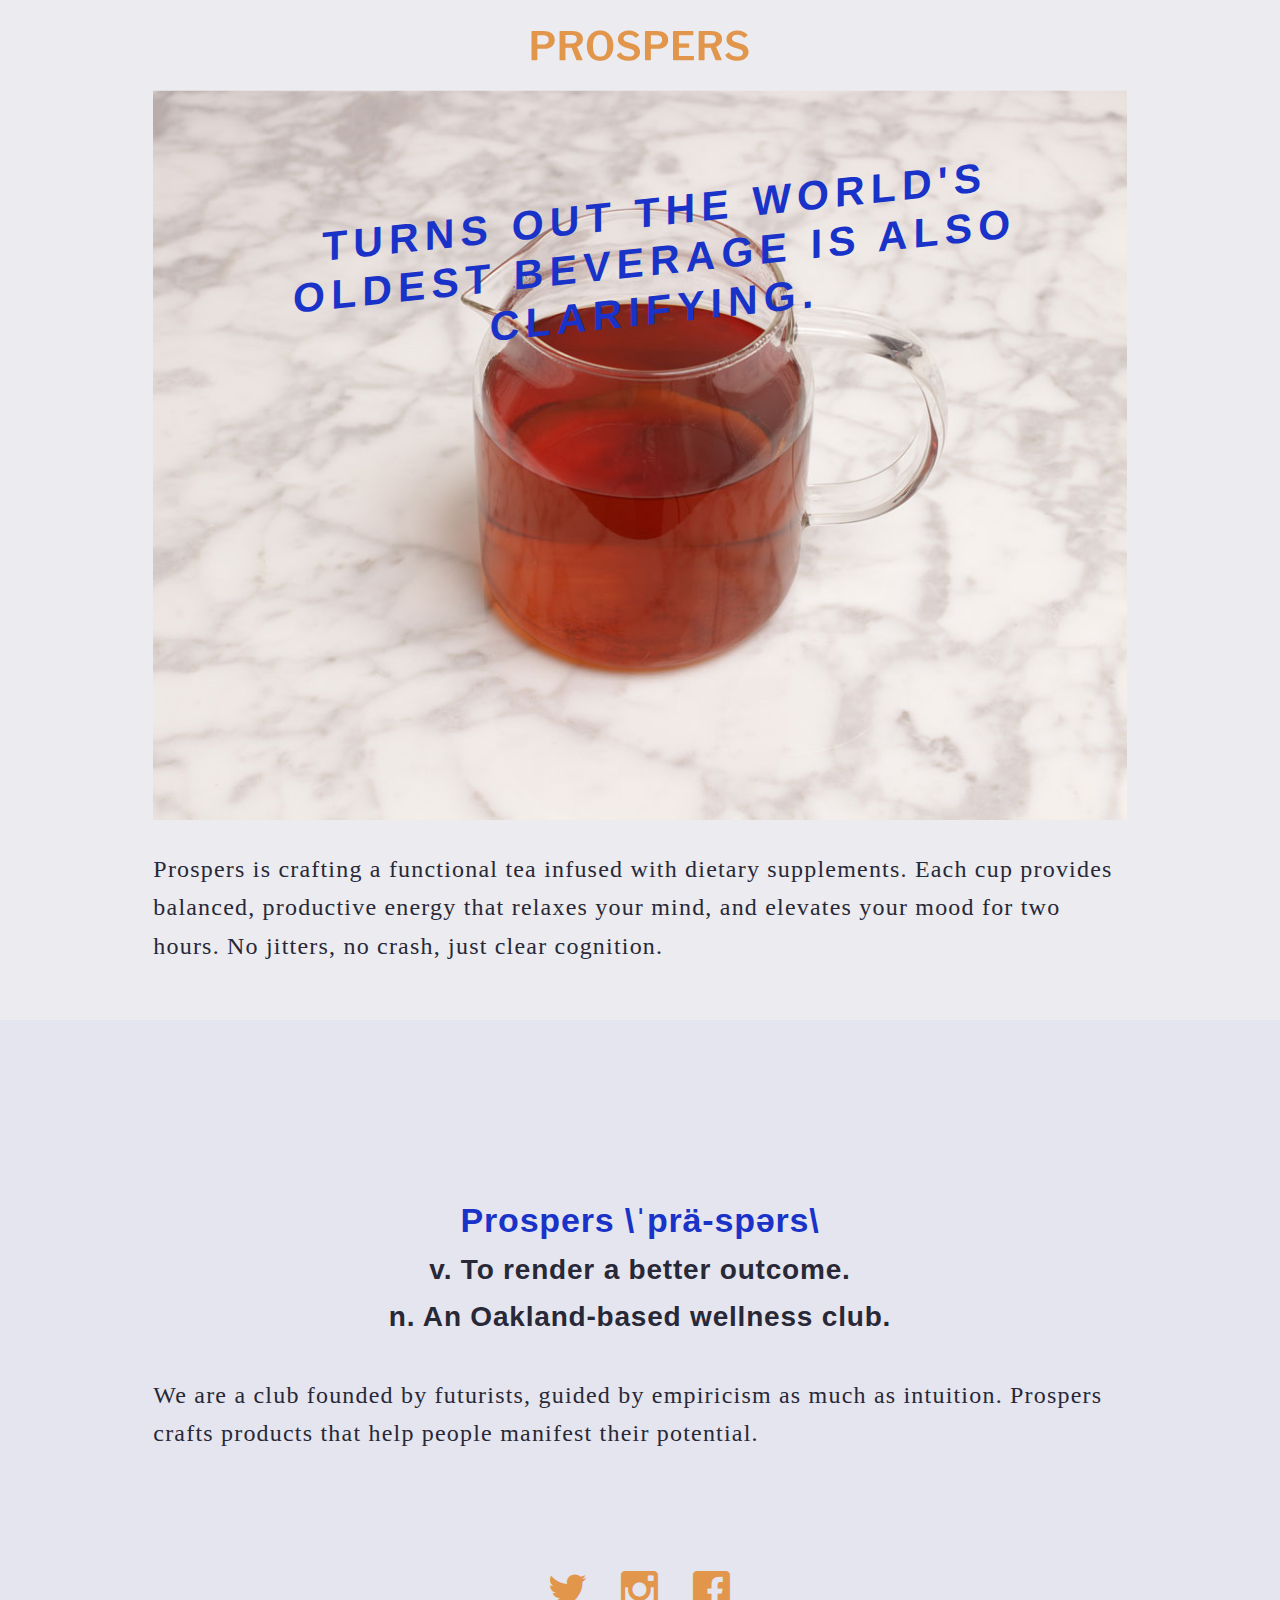
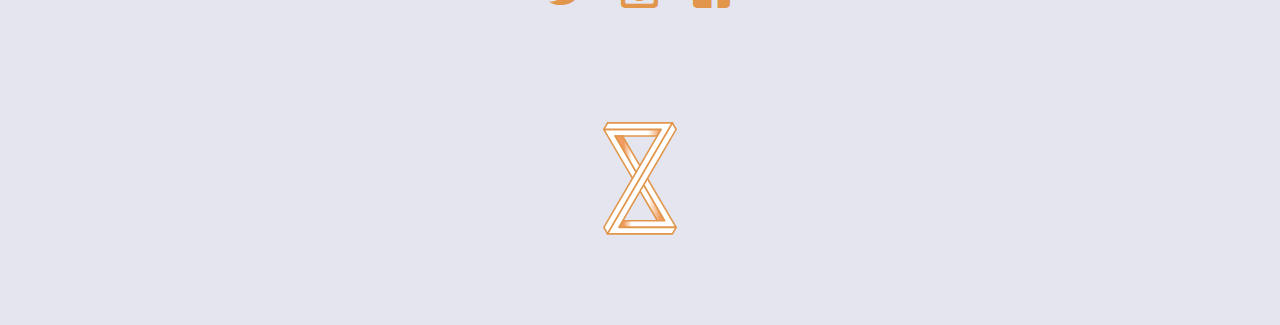
<file: index.html>
<!DOCTYPE html><html lang="en"><head><meta charset="utf-8"><meta name="viewport" content="width=device-width, initial-scale=1.0"><title>Prospers</title><link href="https://fonts.googleapis.com/css?family=Nunito+Sans:300,400" rel="stylesheet" type="text/css"><link rel="stylesheet" href="/assets/less/toolkit-prospers.css"><link rel="alternate" type="application/rss+xml" title="Prospers RSS" href="/rss.xml"><link rel="stylesheet" href="https://maxcdn.bootstrapcdn.com/font-awesome/4.5.0/css/font-awesome.min.css"></head><body class="page-index index"><nav class="navbar navbar-default navbar-fixed-top"><div class="container p-t p-b"><div class="col-sm-8 col-sm-offset-2 text-center"><img src="/assets/img/wordmark.svg" class="img-responsive img-md hidden-xs"/><img src="/assets/img/wordmark.svg" class="img-responsive img-lg visible-xs"/></div></div></nav><section class="block p-a-0"><div class="container"><div class="row m-t-lg"><div class="col-sm-10 col-sm-offset-1"><h2 class="visible-xs p-b text-center text-uppercase text-success text-skew">Turns out the world's oldest beverage is also clarifying.</h2><h1 class="hidden-xs p-l-lg p-r-lg p-b-lg text-center text-uppercase text-overlay text-success text-skew">Turns out the world's oldest beverage is also clarifying.</h1><img src="/assets/img/productChai.jpg" class="img-responsive"></div></div><div class="row m-t m-b"><div class="col-sm-10 col-sm-offset-1"><p class="lead">Prospers is crafting a functional tea infused with dietary supplements. Each cup provides balanced, productive energy that relaxes your mind, and elevates your mood for two hours. No jitters, no crash, just clear cognition.    </p></div></div></div></section><section class="block p-a-0 bkg-success"><div class="container"><div class="row m-t-lg m-b"><div class="col-sm-10 col-sm-offset-1 text-center"><h2 class="m-t-lg text-success">Prospers \ˈprä-spərs\</h2><h3 class="m-t-0">v. To render a better outcome.</h3><h3 class="m-t-0">n. An Oakland-based wellness club.</h3></div></div><div class="row m-b-lg"><div class="col-sm-10 col-sm-offset-1"><p class="lead">We are a club founded by futurists, guided by empiricism as much as intuition. Prospers crafts products that help people manifest their potential.</p></div></div><div class="row m-t-lg m-b-lg"><div class="col-sm-8 col-sm-offset-2 text-center"><h1 class="m-t-0"><a href="https://twitter.com/prospersclub"><span class="icon icon-twitter p-r"></span></a><a href="https://instagram.com/prospersclub"><span class="icon icon-instagram p-r"></span></a><a href="https://facebook.com/prospersclub"><span class="icon icon-facebook"></span></a></h1></div></div><div class="row m-b-lg"><div class="col-sm-8 col-sm-offset-2 text-center"><img src="/assets/img/logo.svg" class="img-responsive"></div></div></div></section><!-- != partial("_partials/footer")-->
<script src="//ajax.googleapis.com/ajax/libs/jquery/2.1.4/jquery.min.js"></script><script src="/assets/js/toolkit.min.js"></script><script>(function(i,s,o,g,r,a,m){i['GoogleAnalyticsObject']=r;i[r]=i[r]||function(){
(i[r].q=i[r].q||[]).push(arguments)},i[r].l=1*new Date();a=s.createElement(o),
m=s.getElementsByTagName(o)[0];a.async=1;a.src=g;m.parentNode.insertBefore(a,m)
})(window,document,'script','https://www.google-analytics.com/analytics.js','ga');

ga('create', 'UA-79148494-1', 'auto');
ga('send', 'pageview');</script></body></html>
</file>
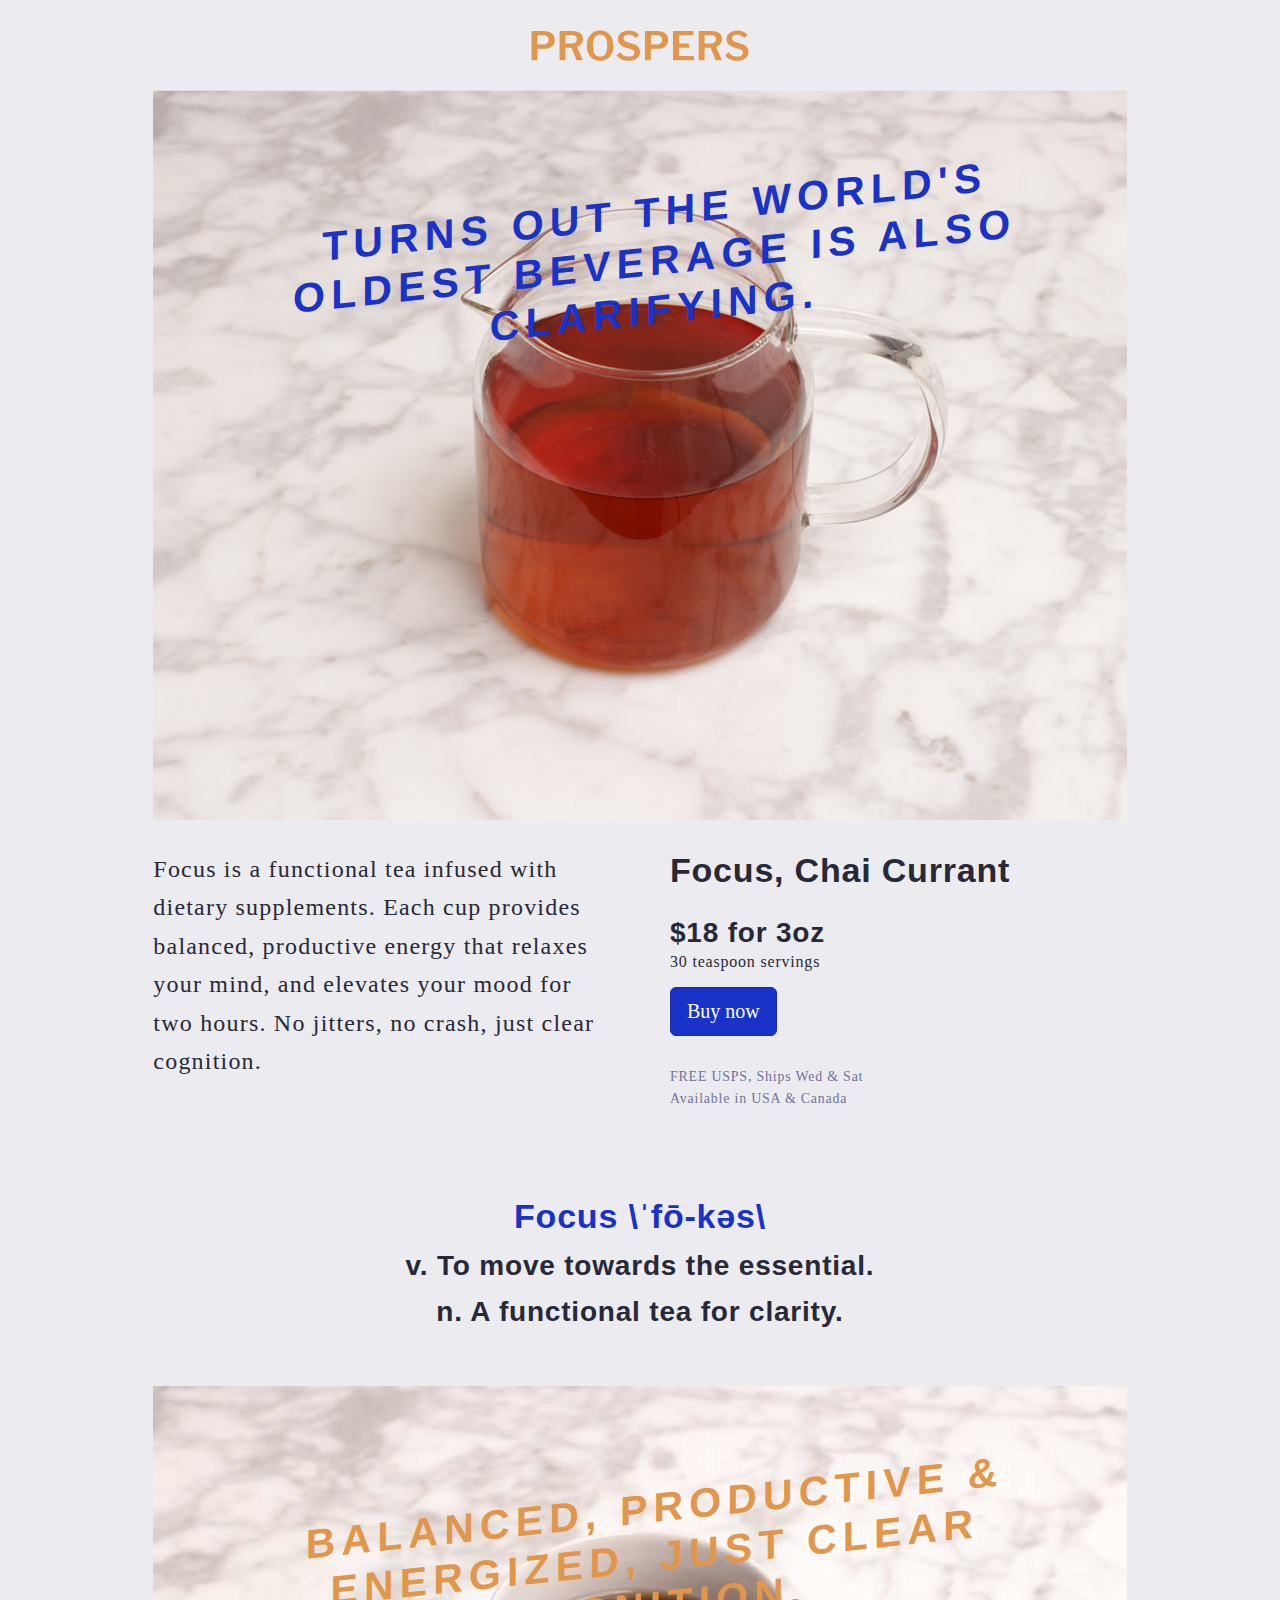
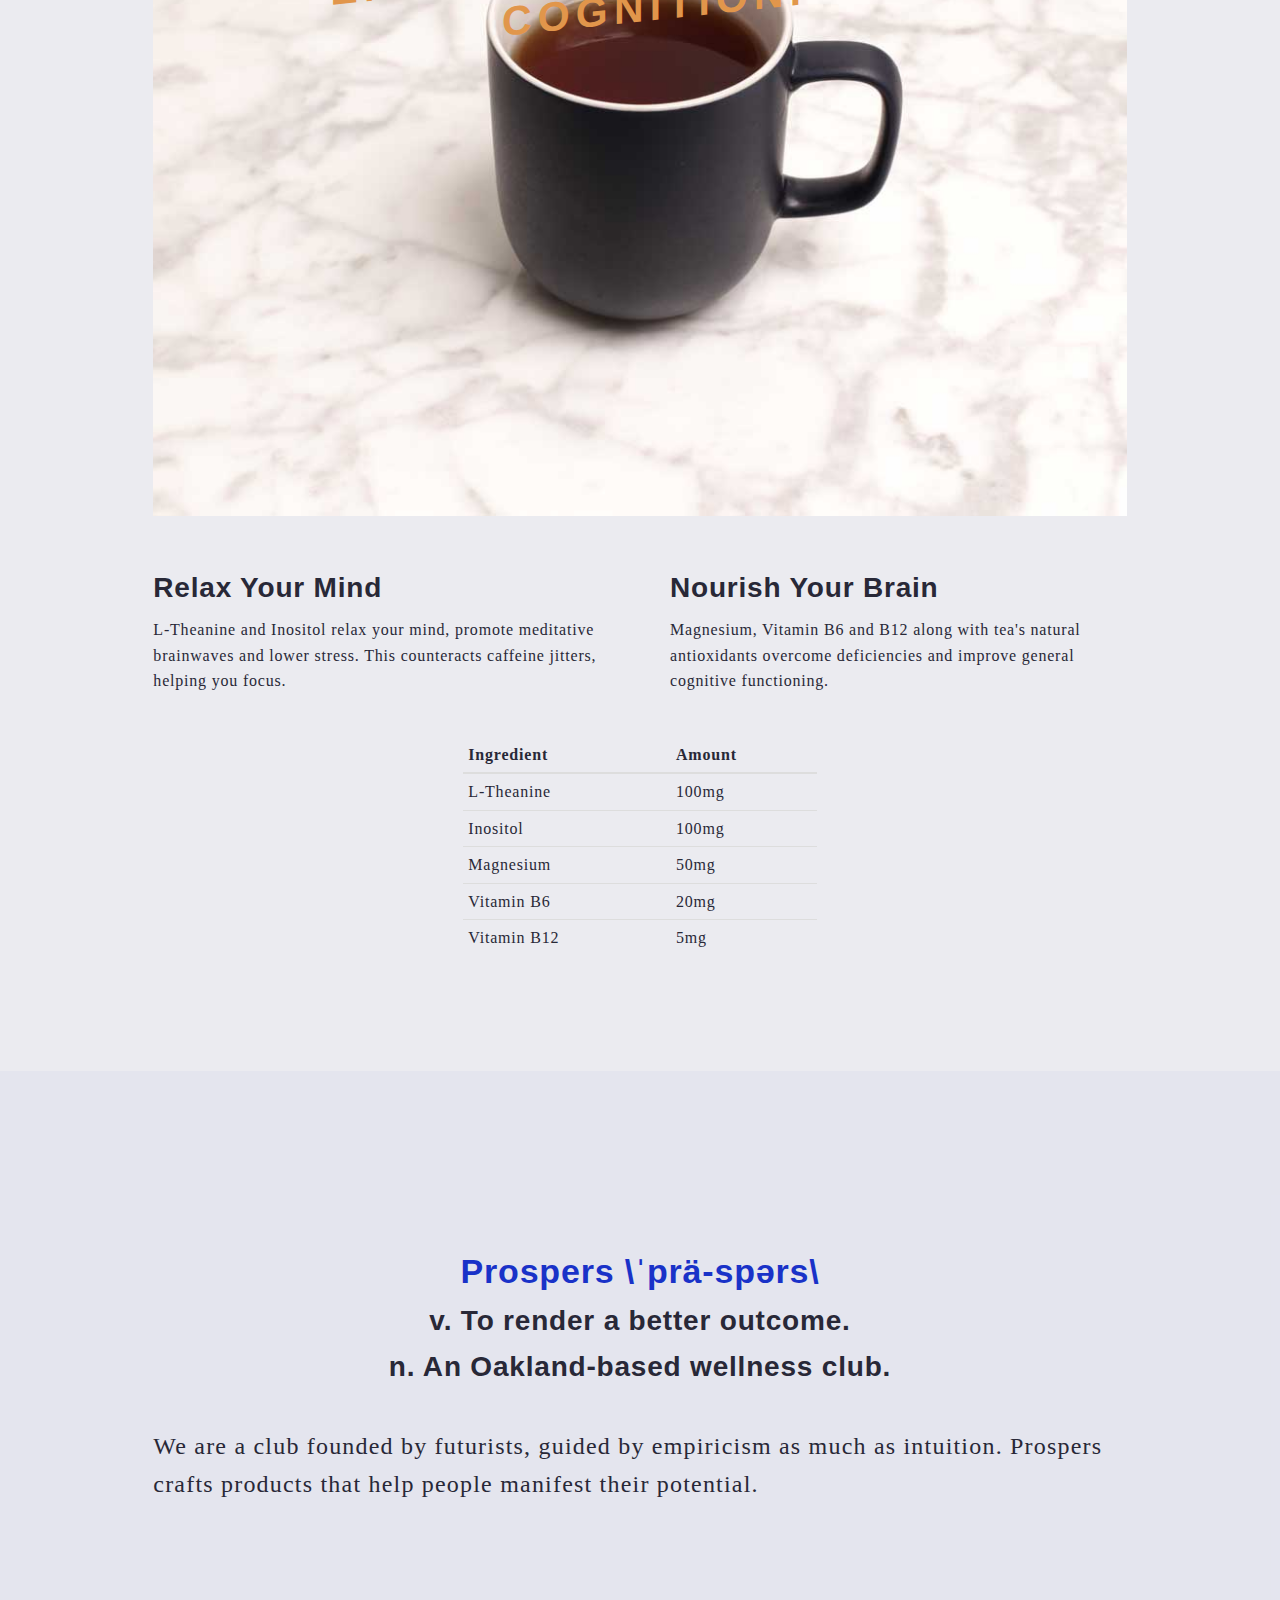
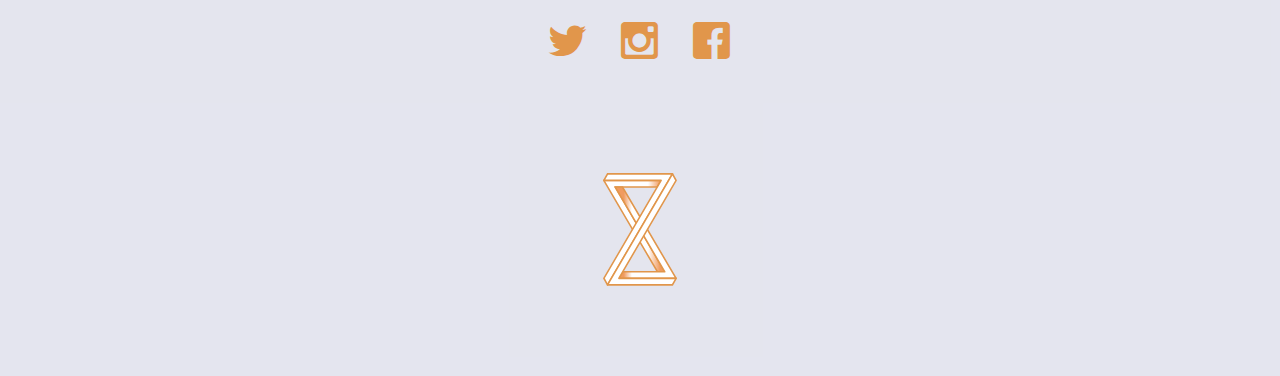
<file: index-old.html>
<!DOCTYPE html><html lang="en"><head><meta charset="utf-8"><meta name="viewport" content="width=device-width, initial-scale=1.0"><title>Prospers</title><link href="https://fonts.googleapis.com/css?family=Nunito+Sans:300,400" rel="stylesheet" type="text/css"><link rel="stylesheet" href="/assets/less/toolkit-prospers.css"><link rel="alternate" type="application/rss+xml" title="Prospers RSS" href="/rss.xml"><link rel="stylesheet" href="https://maxcdn.bootstrapcdn.com/font-awesome/4.5.0/css/font-awesome.min.css"></head><body class="page-index-old index-old"><nav class="navbar navbar-default navbar-fixed-top"><div class="container p-t p-b"><div class="col-sm-8 col-sm-offset-2 text-center"><img src="/assets/img/wordmark.svg" class="img-responsive img-md hidden-xs"/><img src="/assets/img/wordmark.svg" class="img-responsive img-lg visible-xs"/></div></div></nav><section class="block p-a-0"><div class="container"><div class="row m-t-lg"><div class="col-sm-10 col-sm-offset-1"><h2 class="visible-xs p-b text-center text-uppercase text-success text-skew">Turns out the world's oldest beverage is also clarifying.</h2><h1 class="hidden-xs p-l-lg p-r-lg p-b-lg text-center text-uppercase text-overlay text-success text-skew">Turns out the world's oldest beverage is also clarifying.</h1><img src="/assets/img/productChai.jpg" class="img-responsive"></div></div><div class="row m-t m-b"><div class="col-sm-5 col-sm-offset-1"><p class="lead">Focus is a functional tea infused with dietary supplements. Each cup provides balanced, productive energy that relaxes your mind, and elevates your mood for two hours. No jitters, no crash, just clear cognition.    </p></div><div class="col-sm-5"><h2 class="m-t-0">Focus, Chai Currant</h2><h3 class="m-b-0">$18 for 3oz</h3><p class="m-t-0">30 teaspoon servings</p><a href="https://prospers-co.myshopify.com/cart/20656641857:1?channel=buy_button"><button class="m-b btn btn-lg btn-success">Buy now</button></a><div class="small text-muted">FREE USPS, Ships Wed & Sat</div><div class="small text-muted">Available in USA & Canada</div></div></div></div></section><section class="block p-a-0"><div class="container"><div class="row m-t m-b-md"><div class="col-sm-8 col-sm-offset-2 text-center"><h2 class="text-success">Focus \ˈfō-kəs\</h2><h3 class="m-t-0">v. To move towards the essential.</h3><h3 class="m-t-0">n. A functional tea for clarity.</h3></div></div><div class="row m-t"><div class="col-sm-10 col-sm-offset-1"><h2 class="visible-xs p-b text-center text-uppercase text-primary text-skew">Balanced, productive & energized, just clear cognition.</h2><h1 class="hidden-xs p-l-lg p-r-lg p-b-lg text-center text-uppercase text-overlay text-primary text-skew">Balanced, productive & energized, just clear cognition.</h1><img src="/assets/img/productChai3.jpg" class="img-responsive"></div></div><!--div.row
div.col-sm-5.col-sm-offset-1
  h3 Elevate Your Mood
  p Our Focus blend is supplemented with L-Dopa to support dopamine production, which lifts and stabilizes your mood over time.
  // h4.small L-Dopa: 25mg
div.col-sm-5
  h3 Energize Your Body
  p We counteract the “coffee crash” with theobromine, a naturally occurring, energy-providing compound found in cocoa.
  // h4.small Caffeine: 30mg & Theobromine: 5mg--><div class="row m-t"><div class="col-sm-5 col-sm-offset-1"><h3>Relax Your Mind</h3><p>L-Theanine and Inositol relax your mind, promote meditative brainwaves and lower stress. This counteracts caffeine jitters, helping you focus.</p></div><div class="col-sm-5"><h3>Nourish Your Brain</h3><p>Magnesium, Vitamin B6 and B12 along with tea's natural antioxidants overcome deficiencies and improve general cognitive functioning.</p></div></div><div class="row m-b-lg m-t"><div class="col-sm-4 col-sm-offset-4"><table class="table table-condensed"><thead><tr><th>Ingredient</th><th>Amount</th></tr></thead><tbody><tr><td>L-Theanine</td><td>100mg</td></tr><tr><td>Inositol</td><td>100mg</td></tr><tr><td>Magnesium</td><td>50mg         </td></tr><tr><td>Vitamin B6</td><td>20mg</td></tr><tr><td>Vitamin B12</td><td>5mg</td></tr></tbody></table></div></div></div></section><section class="block p-a-0 bkg-success"><div class="container"><div class="row m-t-lg m-b"><div class="col-sm-10 col-sm-offset-1 text-center"><h2 class="m-t-lg text-success">Prospers \ˈprä-spərs\</h2><h3 class="m-t-0">v. To render a better outcome.</h3><h3 class="m-t-0">n. An Oakland-based wellness club.</h3></div></div><div class="row m-b-lg"><div class="col-sm-10 col-sm-offset-1"><p class="lead">We are a club founded by futurists, guided by empiricism as much as intuition. Prospers crafts products that help people manifest their potential.</p></div></div><div class="row m-t-lg m-b-lg"><div class="col-sm-8 col-sm-offset-2 text-center"><h1 class="m-t-0"><a href="https://twitter.com/prospersclub"><span class="icon icon-twitter p-r"></span></a><a href="https://instagram.com/prospersclub"><span class="icon icon-instagram p-r"></span></a><a href="https://facebook.com/prospersclub"><span class="icon icon-facebook"></span></a></h1></div></div><div class="row m-b-lg"><div class="col-sm-8 col-sm-offset-2 text-center"><img src="/assets/img/logo.svg" class="img-responsive"></div></div></div></section><!-- != partial("_partials/footer")-->
<script src="//ajax.googleapis.com/ajax/libs/jquery/2.1.4/jquery.min.js"></script><script src="/assets/js/toolkit.min.js"></script><script>(function(i,s,o,g,r,a,m){i['GoogleAnalyticsObject']=r;i[r]=i[r]||function(){
(i[r].q=i[r].q||[]).push(arguments)},i[r].l=1*new Date();a=s.createElement(o),
m=s.getElementsByTagName(o)[0];a.async=1;a.src=g;m.parentNode.insertBefore(a,m)
})(window,document,'script','https://www.google-analytics.com/analytics.js','ga');

ga('create', 'UA-79148494-1', 'auto');
ga('send', 'pageview');</script></body></html>
</file>
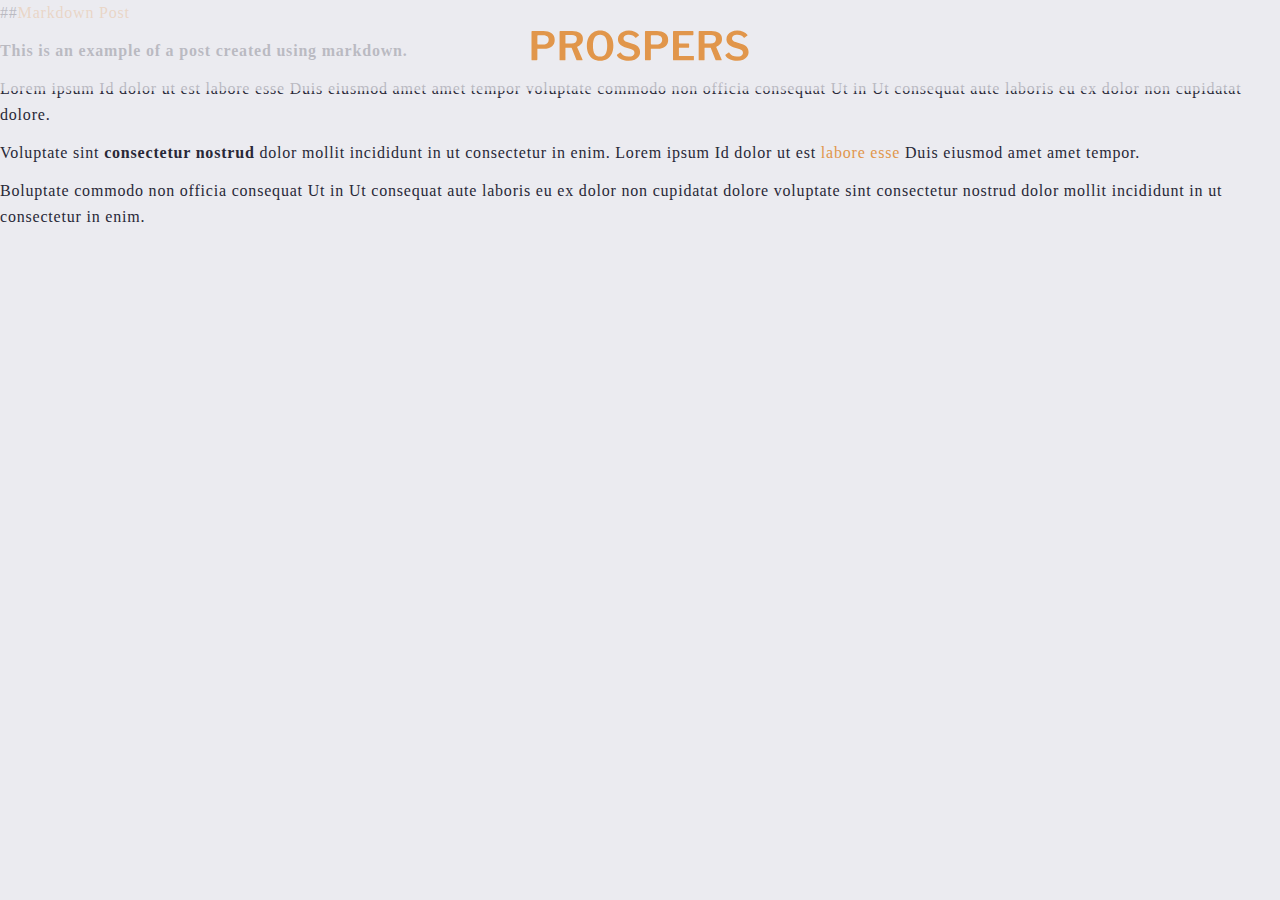
<file: posts/hello-markdown.html>
<!DOCTYPE html><html lang="en"><head><meta charset="utf-8"><meta name="viewport" content="width=device-width, initial-scale=1.0"><title>Prospers</title><link href="https://fonts.googleapis.com/css?family=Nunito+Sans:300,400" rel="stylesheet" type="text/css"><link rel="stylesheet" href="/assets/less/toolkit-prospers.css"><link rel="alternate" type="application/rss+xml" title="Prospers RSS" href="/rss.xml"><link rel="stylesheet" href="https://maxcdn.bootstrapcdn.com/font-awesome/4.5.0/css/font-awesome.min.css"></head><body class="page-posts posts-hello-markdown"><nav class="navbar navbar-default navbar-fixed-top"><div class="container p-t p-b"><div class="col-sm-8 col-sm-offset-2 text-center"><img src="/assets/img/wordmark.svg" class="img-responsive img-md hidden-xs"/><img src="/assets/img/wordmark.svg" class="img-responsive img-lg visible-xs"/></div></div></nav><p>##<a href="/posts/hello-markdown">Markdown Post</a></p>
<p><strong>This is an example of a post created using markdown.</strong></p>
<p>Lorem ipsum Id dolor ut est labore esse Duis eiusmod amet amet tempor voluptate commodo non officia consequat Ut in Ut consequat aute laboris eu ex dolor non cupidatat dolore.</p>
<p>Voluptate sint <strong>consectetur nostrud</strong> dolor mollit incididunt in ut consectetur in enim. Lorem ipsum Id dolor ut est <a href="#">labore esse</a> Duis eiusmod amet amet tempor.</p>
<p>Boluptate commodo non officia consequat Ut in Ut consequat aute laboris eu ex dolor non cupidatat dolore voluptate sint consectetur nostrud dolor mollit incididunt in ut consectetur in enim.</p><!-- != partial("_partials/footer")-->
<script src="//ajax.googleapis.com/ajax/libs/jquery/2.1.4/jquery.min.js"></script><script src="/assets/js/toolkit.min.js"></script><script>(function(i,s,o,g,r,a,m){i['GoogleAnalyticsObject']=r;i[r]=i[r]||function(){
(i[r].q=i[r].q||[]).push(arguments)},i[r].l=1*new Date();a=s.createElement(o),
m=s.getElementsByTagName(o)[0];a.async=1;a.src=g;m.parentNode.insertBefore(a,m)
})(window,document,'script','https://www.google-analytics.com/analytics.js','ga');

ga('create', 'UA-79148494-1', 'auto');
ga('send', 'pageview');</script></body></html>
</file>
